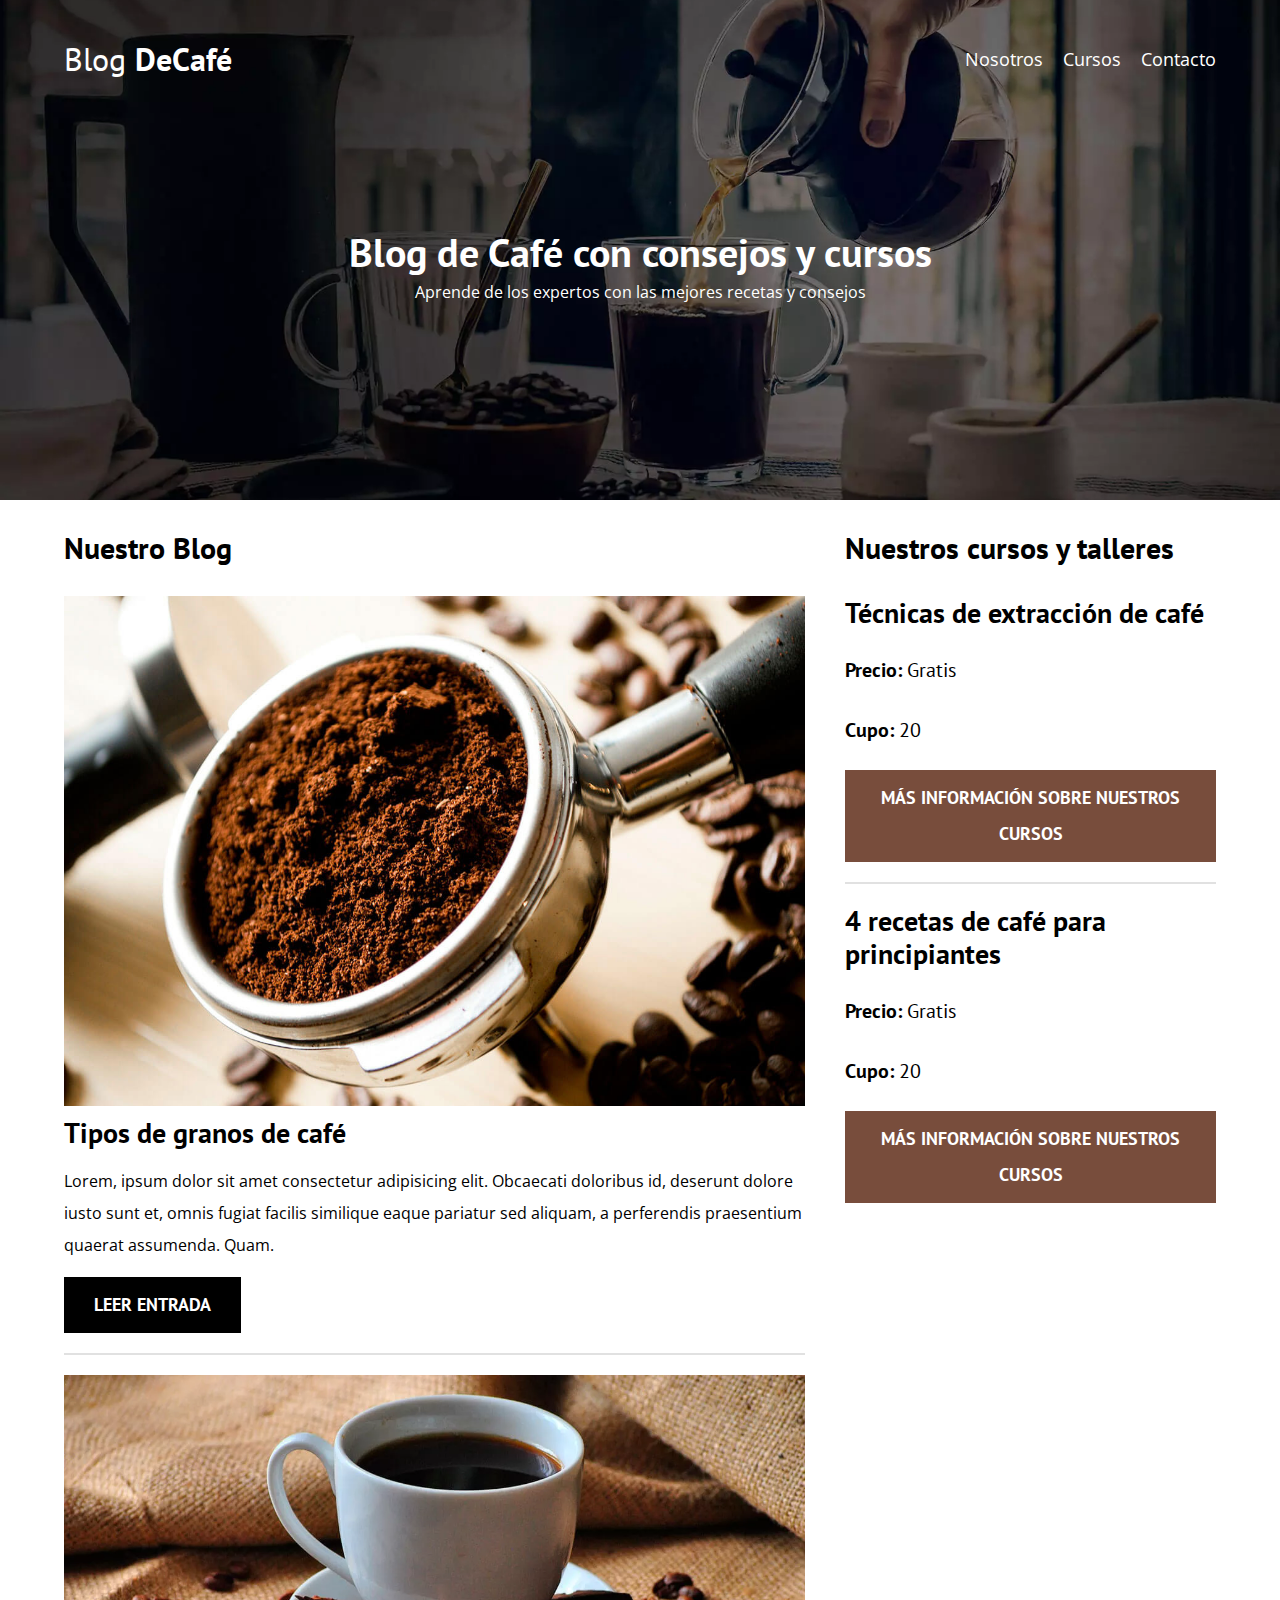
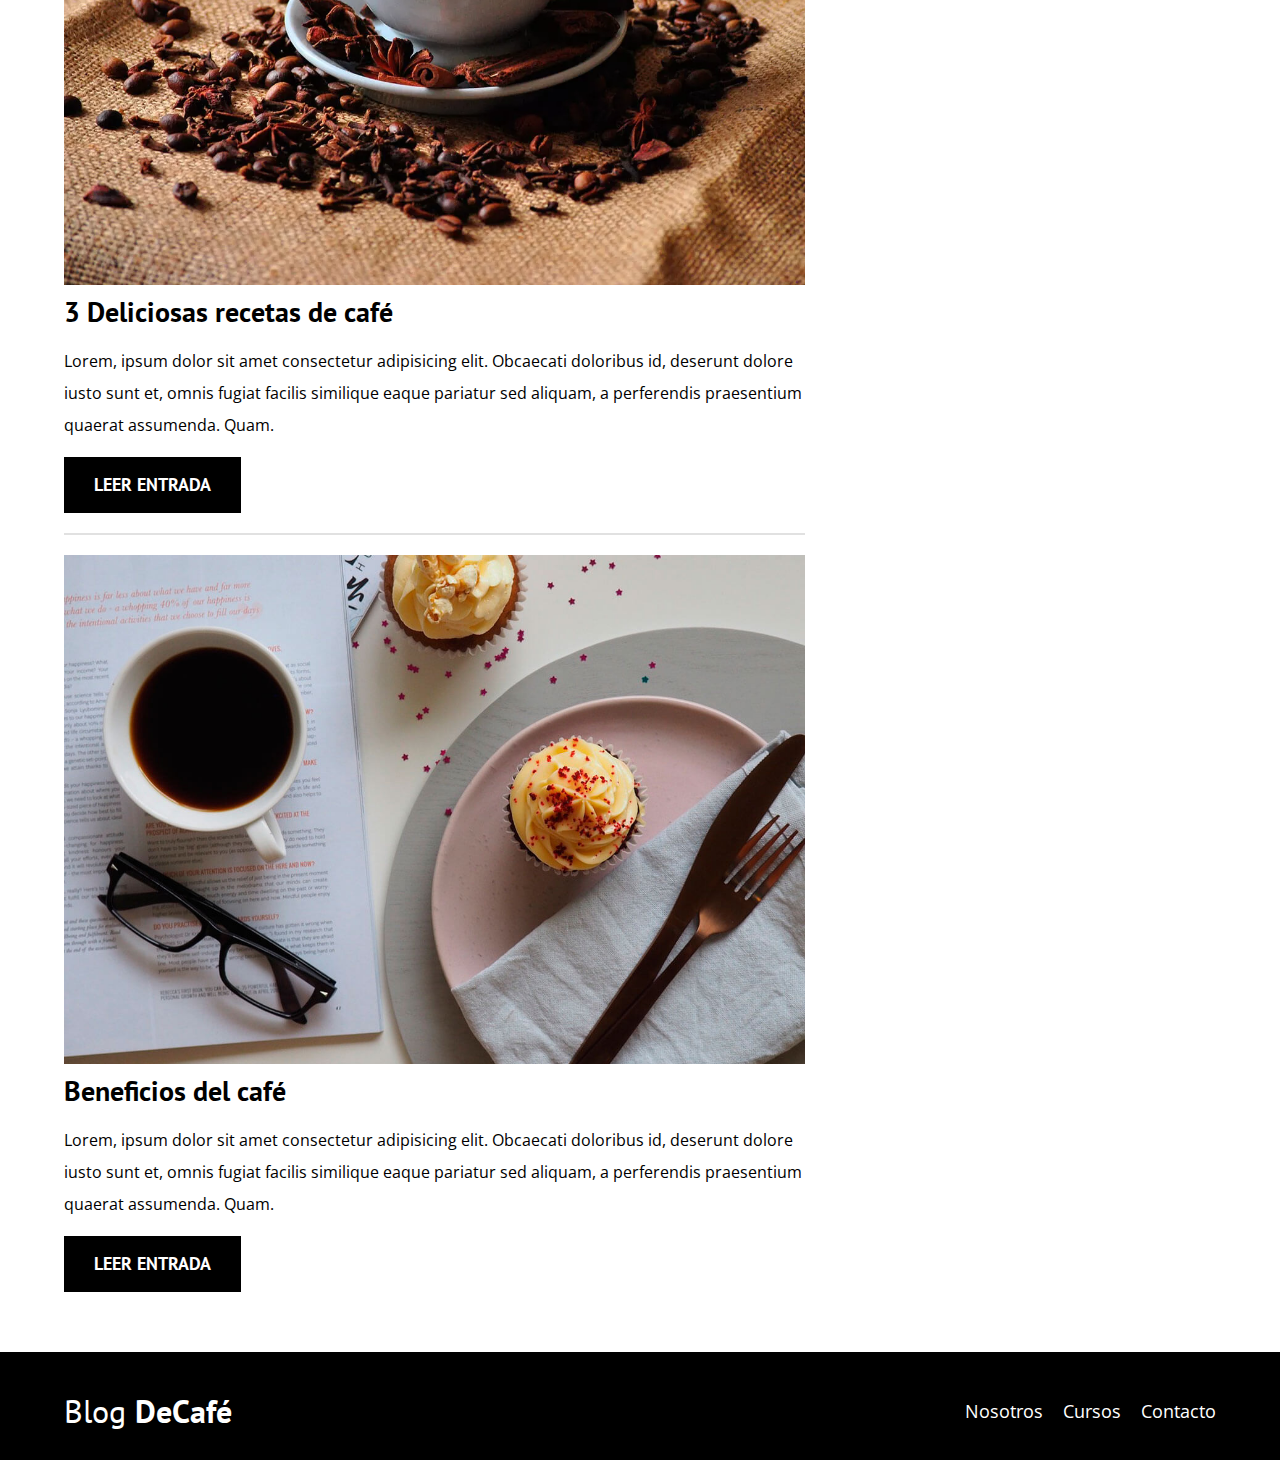
<file: index.html>
<!DOCTYPE html>
<html lang="en">
<head>
    <meta charset="UTF-8">
    <meta author="Carlos Chavez">
    <meta name="viewport" content="width=device-width, initial-scale=1.0">
    <meta name="description" content="Página web de blog de café">

    <link rel="preload" type="text/css" href="css/estilos.css" as="style">
    <link rel="stylesheet" href="css/estilos.css">
    <link rel="preload" type="text/css" href="css/normalize.css" as="style">
    <link rel="stylesheet" href="css/normalize.css">
    <link rel="preconnect" href="https://fonts.googleapis.com">
    <link rel="preconnect" href="https://fonts.gstatic.com" crossorigin>
    <link href="https://fonts.googleapis.com/css2?family=Open+Sans&family=PT+Sans:wght@400;700&display=swap" rel="stylesheet">
    <title>Blog Café</title>
    <!-- prefetch -->
    <link rel="prefetch" href="../html/nosotros.html" as="document">

</head>
<body>
    <header class="header">
        <div class="contenedor">
            <div class="barra">
                <a href="index.html" class="logo">
                    <h1 class="logo__nombre no-margin centrar-texto">Blog <span class="logo__bold">DeCafé</span></h1>
                </a>
                <nav class="navegacion">
                    <a href="../html/nosotros.html" class="navegacion__enlace">Nosotros</a>
                    <a href="../html/cursos.html" class="navegacion__enlace">Cursos</a>
                    <a href="../html/contacto.html" class="navegacion__enlace">Contacto</a>
                </nav>
            </div>
        </div>
        <div class="header__texto">
            <h2 class="no-margin">Blog de Café con consejos y cursos</h2>
            <p class="no-margin">Aprende de los expertos con las mejores recetas y consejos</p>
        </div>
    </header>
    <div class="contenedor contenido-principal">
        <main class="blog">
            <h3>Nuestro Blog</h3>
            <article class="entrada">
                <div class="entrada__imagen">
                    <img loading="lazy" src="../images/blog1.jpg" alt="imagen blog">
                </div>
                <div class="entrada__contenido">
                    <h4 class="no-margin">Tipos de granos de café</h4>
                    <p>Lorem, ipsum dolor sit amet consectetur adipisicing elit. Obcaecati doloribus id, deserunt dolore iusto sunt et, omnis fugiat facilis similique eaque pariatur sed aliquam, a perferendis praesentium quaerat assumenda. Quam.</p>
                    <a href="../html/entrada.html" class="boton boton--primario">Leer entrada</a>
                </div>
            </article>
            <article class="entrada">
                <div class="entrada__imagen">
                    <picture>
                        <source loading="lazy" srcset="../images/blog3.webp" type="image/webp">
                        <img loading="lazy" src="../images/blog3.jpg" alt="imagen blog">
                    </picture>
                </div>
                <div class="entrada__contenido">
                    <h4 class="no-margin">3 Deliciosas recetas de café</h4>
                    <p>Lorem, ipsum dolor sit amet consectetur adipisicing elit. Obcaecati doloribus id, deserunt dolore iusto sunt et, omnis fugiat facilis similique eaque pariatur sed aliquam, a perferendis praesentium quaerat assumenda. Quam.</p>
                    <a href="../html/entrada.html" class="boton boton--primario">Leer entrada</a>
                </div>
            </article>
            <article class="entrada">
                <div class="entrada__imagen">
                    <img loading="lazy" src="../images/blog2.jpg" alt="imagen blog">
                </div>
                <div class="entrada__contenido">
                    <h4 class="no-margin">Beneficios del café</h4>
                    <p>Lorem, ipsum dolor sit amet consectetur adipisicing elit. Obcaecati doloribus id, deserunt dolore iusto sunt et, omnis fugiat facilis similique eaque pariatur sed aliquam, a perferendis praesentium quaerat assumenda. Quam.</p>
                    <a href="../html/entrada.html" class="boton boton--primario">Leer entrada</a>
                </div>
            </article>
        </main>
        <aside class="sidebar">
            <h3>Nuestros cursos y talleres</h3>
            <ul class="cursos no-padding">
                <li class="widget-curso">
                    <h4 class="no-margin">Técnicas de extracción de café</h4>
                    <p class="widget-curso__label">Precio:
                        <span class="widget-curso__info">Gratis</span>
                    </p>
                    <p class="widget-curso__label">Cupo:
                        <span class="widget-curso__info">20</span>
                    </p>
                    <a href="../html/entrada.html" class="boton boton--secundario">Más información sobre nuestros cursos</a>
                </li>
                <li class="widget-curso">
                    <h4 class="no-margin">4 recetas de café para principiantes</h4>
                    <p class="widget-curso__label">Precio:
                        <span class="widget-curso__info">Gratis</span>
                    </p>
                    <p class="widget-curso__label">Cupo:
                        <span class="widget-curso__info">20</span>
                    </p>
                    <a href="../html/entrada.html" class="boton boton--secundario">Más información sobre nuestros cursos</a>
                </li>
        </aside>
    </div>
    <footer class="footer">
        <div class="contenedor">
            <div class="barra">
                <a href="index.html" class="logo">
                    <h1 class="logo__nombre no-margin centrar-texto">Blog <span class="logo__bold">DeCafé</span></h1>
                </a>
                <nav class="navegacion">
                    <a href="../html/nosotros.html" class="navegacion__enlace">Nosotros</a>
                    <a href="../html/cursos.html" class="navegacion__enlace">Cursos</a>
                    <a href="../html/contacto.html" class="navegacion__enlace">Contacto</a>
                </nav>
            </div>
        </div>
    </footer>
    <script src="js/modernizr.js"></script>
</body>
</html>
</file>
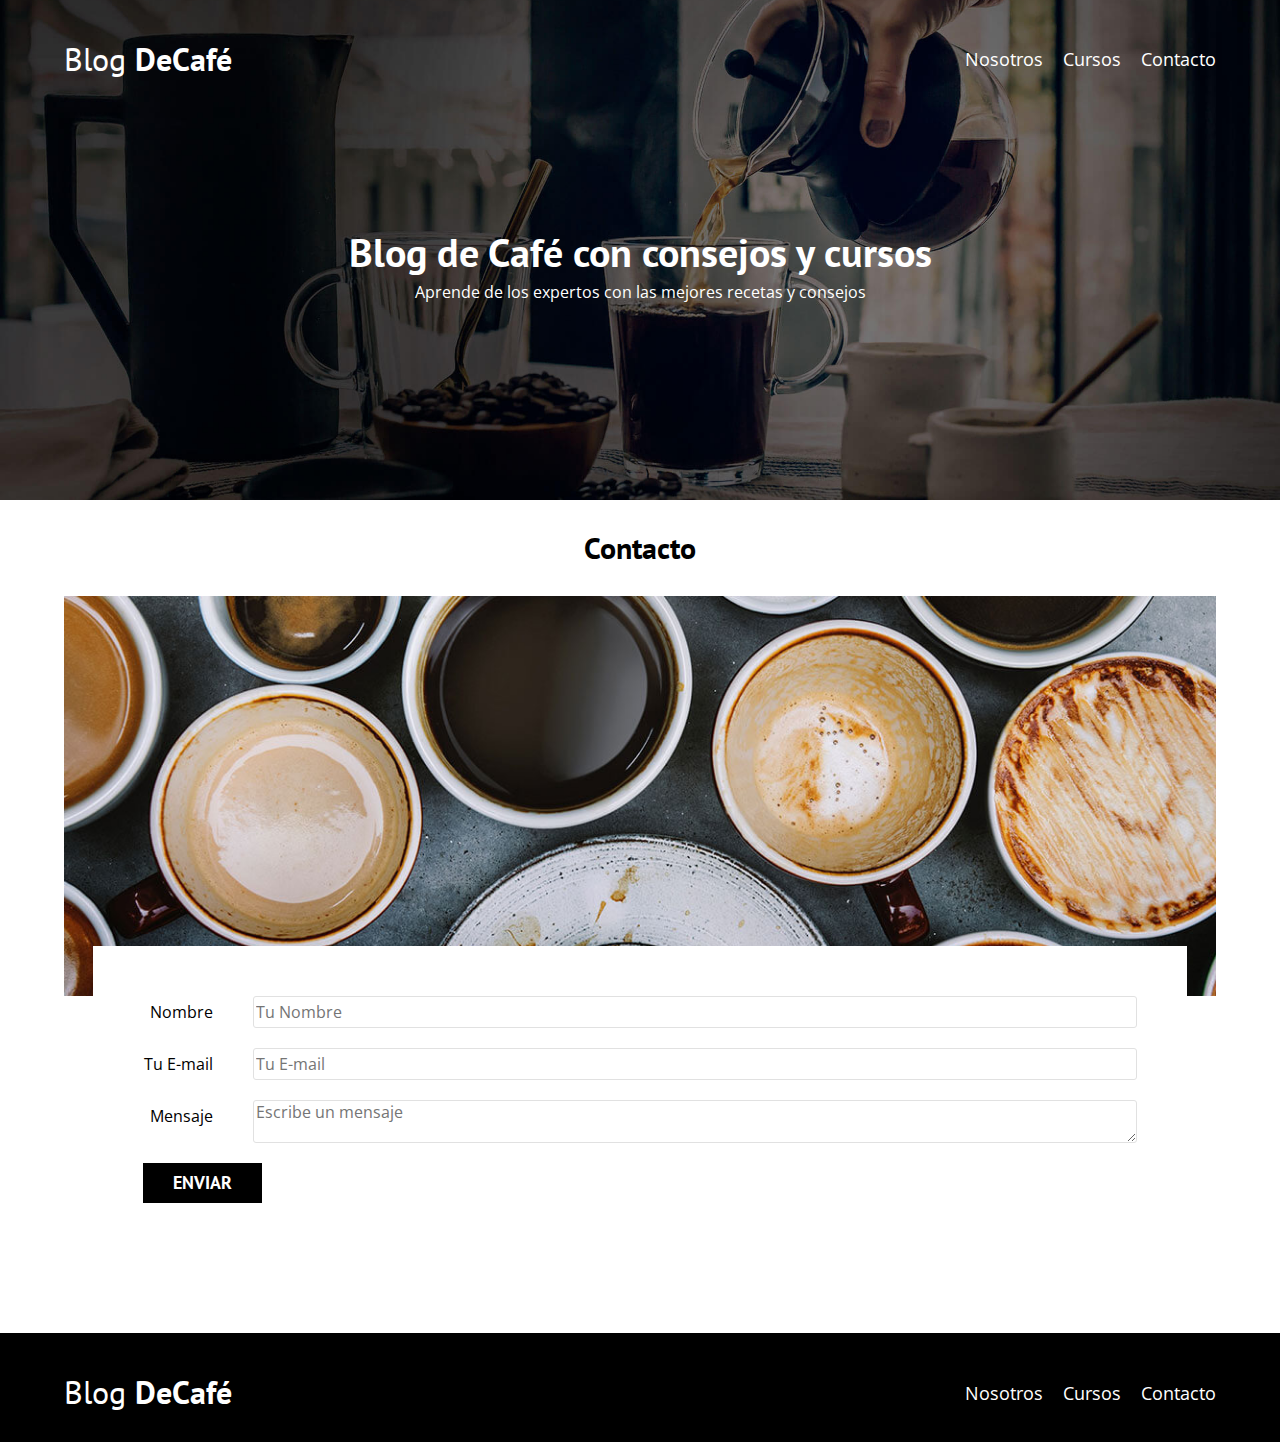
<file: html/contacto.html>
<!DOCTYPE html>
<html lang="en">
<head>
    <meta charset="UTF-8">
    <meta name="viewport" content="width=device-width, initial-scale=1.0">
    <link preload="preload" type="text/css" href="../css/estilos.css">
    <link rel="stylesheet" href="../css/estilos.css">
    <link preload="preload" type="text/css" href="../css/normalize.css">
    <link rel="stylesheet" href="../css/normalize.css">
    <link rel="preconnect" href="https://fonts.googleapis.com">
    <link rel="preconnect" href="https://fonts.gstatic.com" crossorigin>
    <link href="https://fonts.googleapis.com/css2?family=Open+Sans&family=PT+Sans:wght@400;700&display=swap" rel="stylesheet">
    <title>Blog Café</title>
</head>
<body>
    <header class="header">
        <div class="contenedor">
            <div class="barra">
                <a href="../index.html" class="logo">
                    <h1 class="logo__nombre no-margin centrar-texto">Blog <span class="logo__bold">DeCafé</span></h1>
                </a>
                <nav class="navegacion">
                    <a href="nosotros.html" class="navegacion__enlace">Nosotros</a>
                    <a href="cursos.html" class="navegacion__enlace">Cursos</a>
                    <a href="contacto.html" class="navegacion__enlace">Contacto</a>
                </nav>
            </div>
        </div>
        <div class="header__texto">
            <h2 class="no-margin">Blog de Café con consejos y cursos</h2>
            <p class="no-margin">Aprende de los expertos con las mejores recetas y consejos</p>
        </div>
    </header>
    <main class="contenedor">
        <h3 class="centrar-texto">Contacto</h3>
        <div class="contacto-bg"></div>
        <form class="formulario">
            <div class="campo">
                <label class="campo__label" for="Nombre">Nombre</label>
                <input class="campo__field" type="text" placeholder="Tu Nombre" id="Nombre">
            </div>
            <div class="campo">
                <label class="campo__label" for="email">Tu E-mail</label>
                <input class="campo__field" type="email" placeholder="Tu E-mail" id="email">
            </div>
            <div class="campo">
                <label class="campo__label" for="mensaje">Mensaje</label>
                <textarea class="campo__field campo__field--txtarea" id="mensaje" placeholder="Escribe un mensaje"></textarea>
            </div>
            <div class="campo">
                <input type="submit" value="Enviar" class="boton boton--primario">
            </div>
        </form>
    </main>
    <footer class="footer">
        <div class="contenedor">
            <div class="barra">
                <a href="../index.html" class="logo">
                    <h1 class="logo__nombre no-margin centrar-texto">Blog <span class="logo__bold">DeCafé</span></h1>
                </a>
                <nav class="navegacion">
                    <a href="nosotros.html" class="navegacion__enlace">Nosotros</a>
                    <a href="cursos.html" class="navegacion__enlace">Cursos</a>
                    <a href="contacto.html" class="navegacion__enlace">Contacto</a>
                </nav>
            </div>
        </div>
    </footer>
</body>
</html>
</file>
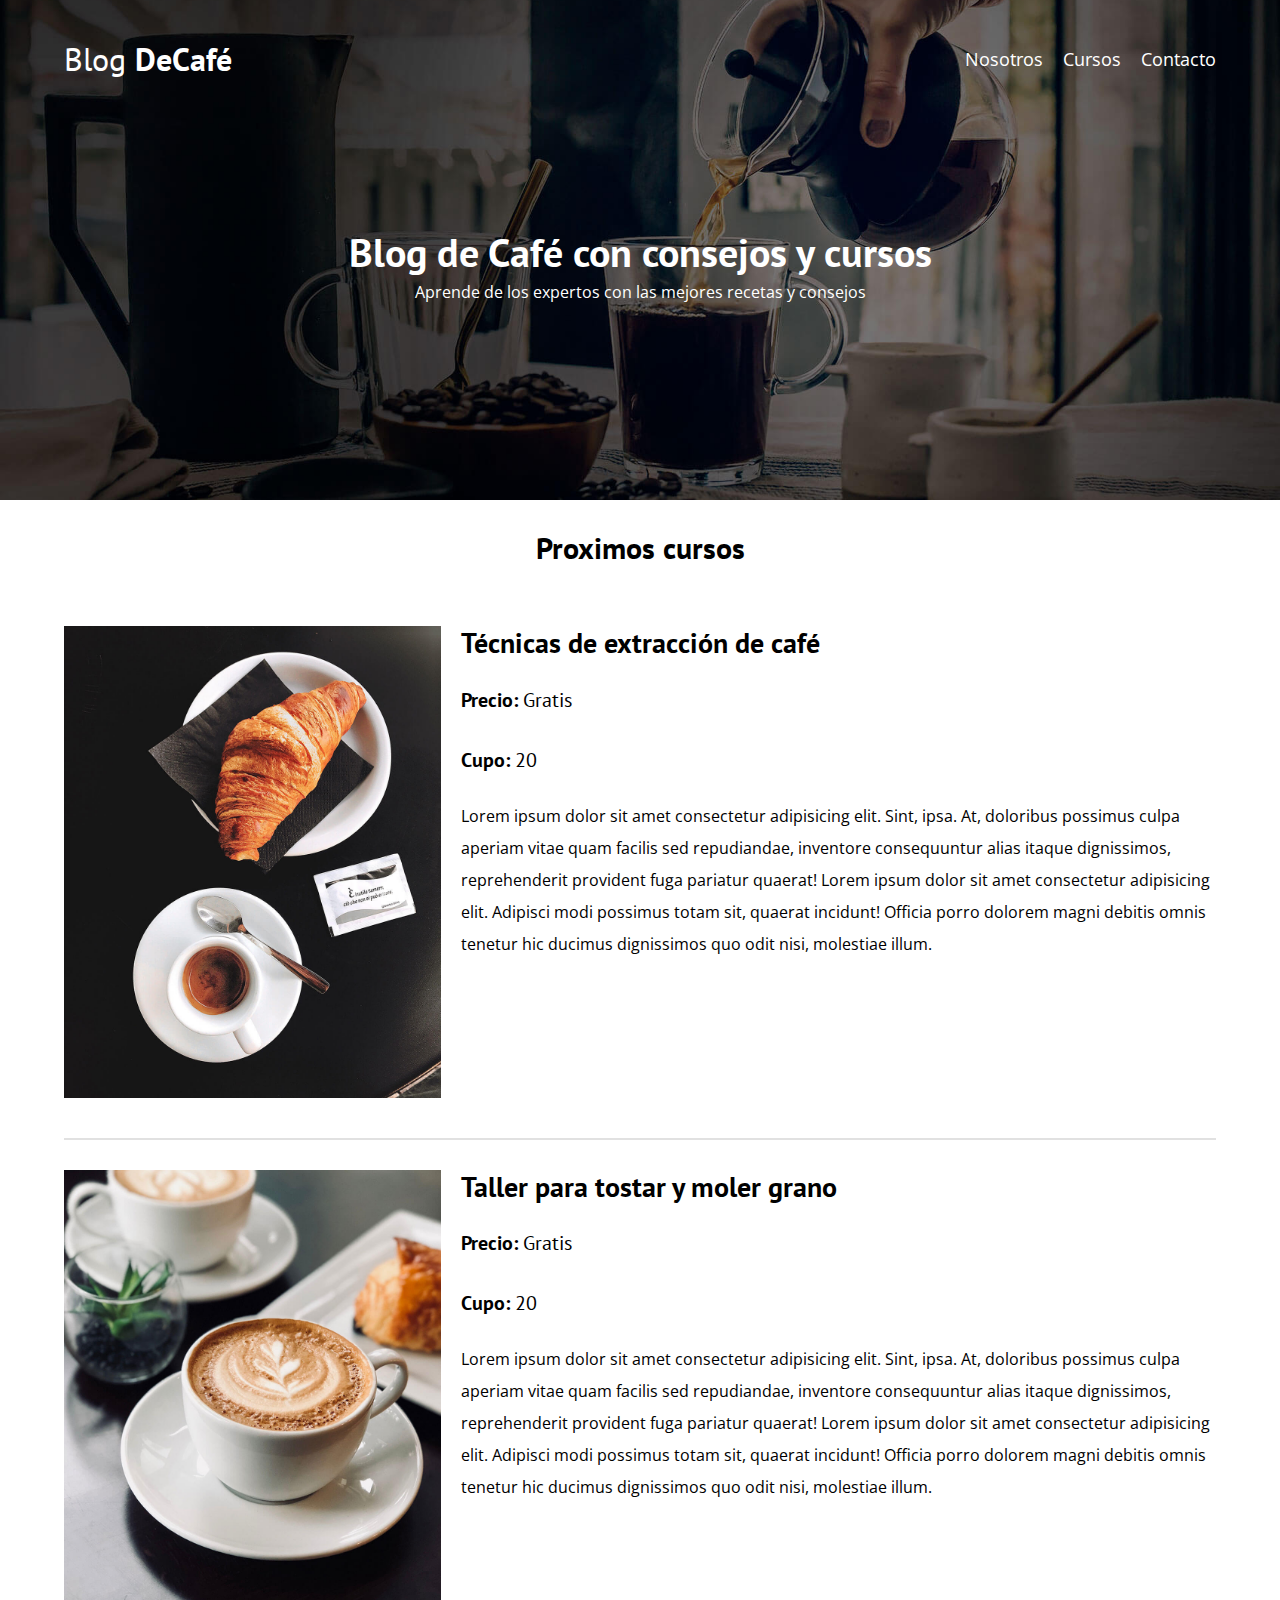
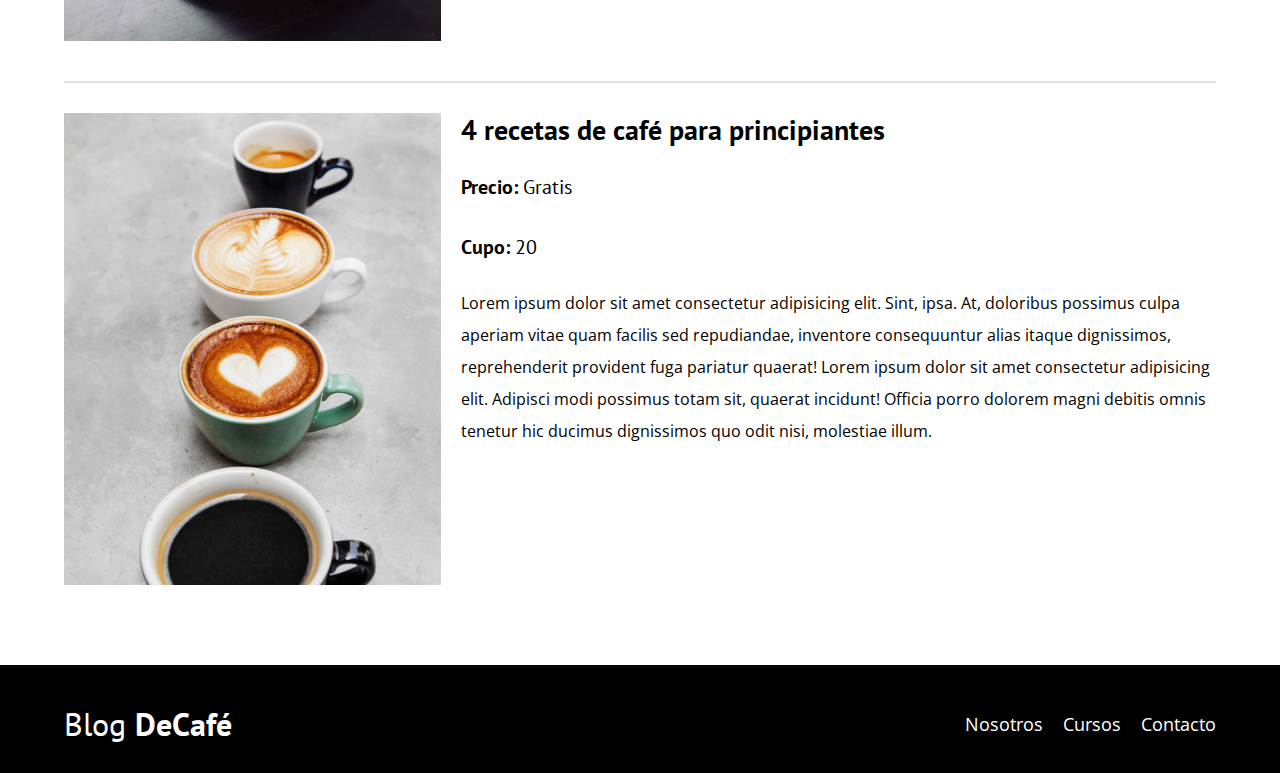
<file: html/cursos.html>
<!DOCTYPE html>
<html lang="en">
<head>
    <meta charset="UTF-8">
    <meta name="viewport" content="width=device-width, initial-scale=1.0">
    <link preload="preload" type="text/css" href="../css/estilos.css">
    <link rel="stylesheet" href="../css/estilos.css">
    <link preload="preload" type="text/css" href="../css/normalize.css">
    <link rel="stylesheet" href="../css/normalize.css">
    <link rel="preconnect" href="https://fonts.googleapis.com">
    <link rel="preconnect" href="https://fonts.gstatic.com" crossorigin>
    <link href="https://fonts.googleapis.com/css2?family=Open+Sans&family=PT+Sans:wght@400;700&display=swap" rel="stylesheet">
    <title>Blog Café</title>
</head>
<body>
    <header class="header">
        <div class="contenedor">
            <div class="barra">
                <a href="../index.html" class="logo">
                    <h1 class="logo__nombre no-margin centrar-texto">Blog <span class="logo__bold">DeCafé</span></h1>
                </a>
                <nav class="navegacion">
                    <a href="nosotros.html" class="navegacion__enlace">Nosotros</a>
                    <a href="cursos.html" class="navegacion__enlace">Cursos</a>
                    <a href="contacto.html" class="navegacion__enlace">Contacto</a>
                </nav>
            </div>
        </div>
        <div class="header__texto">
            <h2 class="no-margin">Blog de Café con consejos y cursos</h2>
            <p class="no-margin">Aprende de los expertos con las mejores recetas y consejos</p>
        </div>
    </header>
    <div class="contenedor">
        <h3 class="centrar-texto">Proximos cursos</h3>
        <div class="curso">
            <div class="curso__imagen">
                <img src="../images/curso1.jpg" alt="Curso 1">
            </div>
            <div class="curso__informacion">
                <h4 class="no-margin">Técnicas de extracción de café</h4>
                <p class="curso__label">Precio:
                    <span class="curso__info">Gratis</span>
                </p>
                <p class="widget-curso__label">Cupo:
                    <span class="curso__info">20</span>
                </p>
                <p class="curso__descripcion" >
                    Lorem ipsum dolor sit amet consectetur adipisicing elit. Sint, ipsa. At, doloribus possimus culpa aperiam vitae quam facilis sed repudiandae, inventore consequuntur alias itaque dignissimos, reprehenderit provident fuga pariatur quaerat!
                    Lorem ipsum dolor sit amet consectetur adipisicing elit. Adipisci modi possimus totam sit, quaerat incidunt! Officia porro dolorem magni debitis omnis tenetur hic ducimus dignissimos quo odit nisi, molestiae illum.
                </p>
            </div> <!--curso informacion-->
        </div>  <!--fin de curso-->
        <div class="curso">
            <div class="curso__imagen">
                <img src="../images/curso2.jpg" alt="Curso 1">
            </div>
            <div class="curso__informacion">
                <h4 class="no-margin">Taller para tostar y moler grano</h4>
                <p class="curso__label">Precio:
                    <span class="curso__info">Gratis</span>
                </p>
                <p class="widget-curso__label">Cupo:
                    <span class="curso__info">20</span>
                </p>
                <p class="curso__descripcion" >
                    Lorem ipsum dolor sit amet consectetur adipisicing elit. Sint, ipsa. At, doloribus possimus culpa aperiam vitae quam facilis sed repudiandae, inventore consequuntur alias itaque dignissimos, reprehenderit provident fuga pariatur quaerat!
                    Lorem ipsum dolor sit amet consectetur adipisicing elit. Adipisci modi possimus totam sit, quaerat incidunt! Officia porro dolorem magni debitis omnis tenetur hic ducimus dignissimos quo odit nisi, molestiae illum.
                </p>
            </div> <!--curso informacion-->
        </div>  <!--fin de curso-->
        <div class="curso">
            <div class="curso__imagen">
                <img src="../images/curso3.jpg" alt="Curso 1">
            </div>
            <div class="curso__informacion">
                <h4 class="no-margin">4 recetas de café para principiantes</h4>
                <p class="curso__label">Precio:
                    <span class="curso__info">Gratis</span>
                </p>
                <p class="widget-curso__label">Cupo:
                    <span class="curso__info">20</span>
                </p>
                <p class="curso__descripcion" >
                    Lorem ipsum dolor sit amet consectetur adipisicing elit. Sint, ipsa. At, doloribus possimus culpa aperiam vitae quam facilis sed repudiandae, inventore consequuntur alias itaque dignissimos, reprehenderit provident fuga pariatur quaerat!
                    Lorem ipsum dolor sit amet consectetur adipisicing elit. Adipisci modi possimus totam sit, quaerat incidunt! Officia porro dolorem magni debitis omnis tenetur hic ducimus dignissimos quo odit nisi, molestiae illum.
                </p>
            </div> <!--curso informacion-->
        </div>  <!--fin de curso-->
    </div>
    <footer class="footer">
        <div class="contenedor">
            <div class="barra">
                <a href="../index.html" class="logo">
                    <h1 class="logo__nombre no-margin centrar-texto">Blog <span class="logo__bold">DeCafé</span></h1>
                </a>
                <nav class="navegacion">
                    <a href="nosotros.html" class="navegacion__enlace">Nosotros</a>
                    <a href="cursos.html" class="navegacion__enlace">Cursos</a>
                    <a href="contacto.html" class="navegacion__enlace">Contacto</a>
                </nav>
            </div>
        </div>
    </footer>
</body>
</html>
</file>
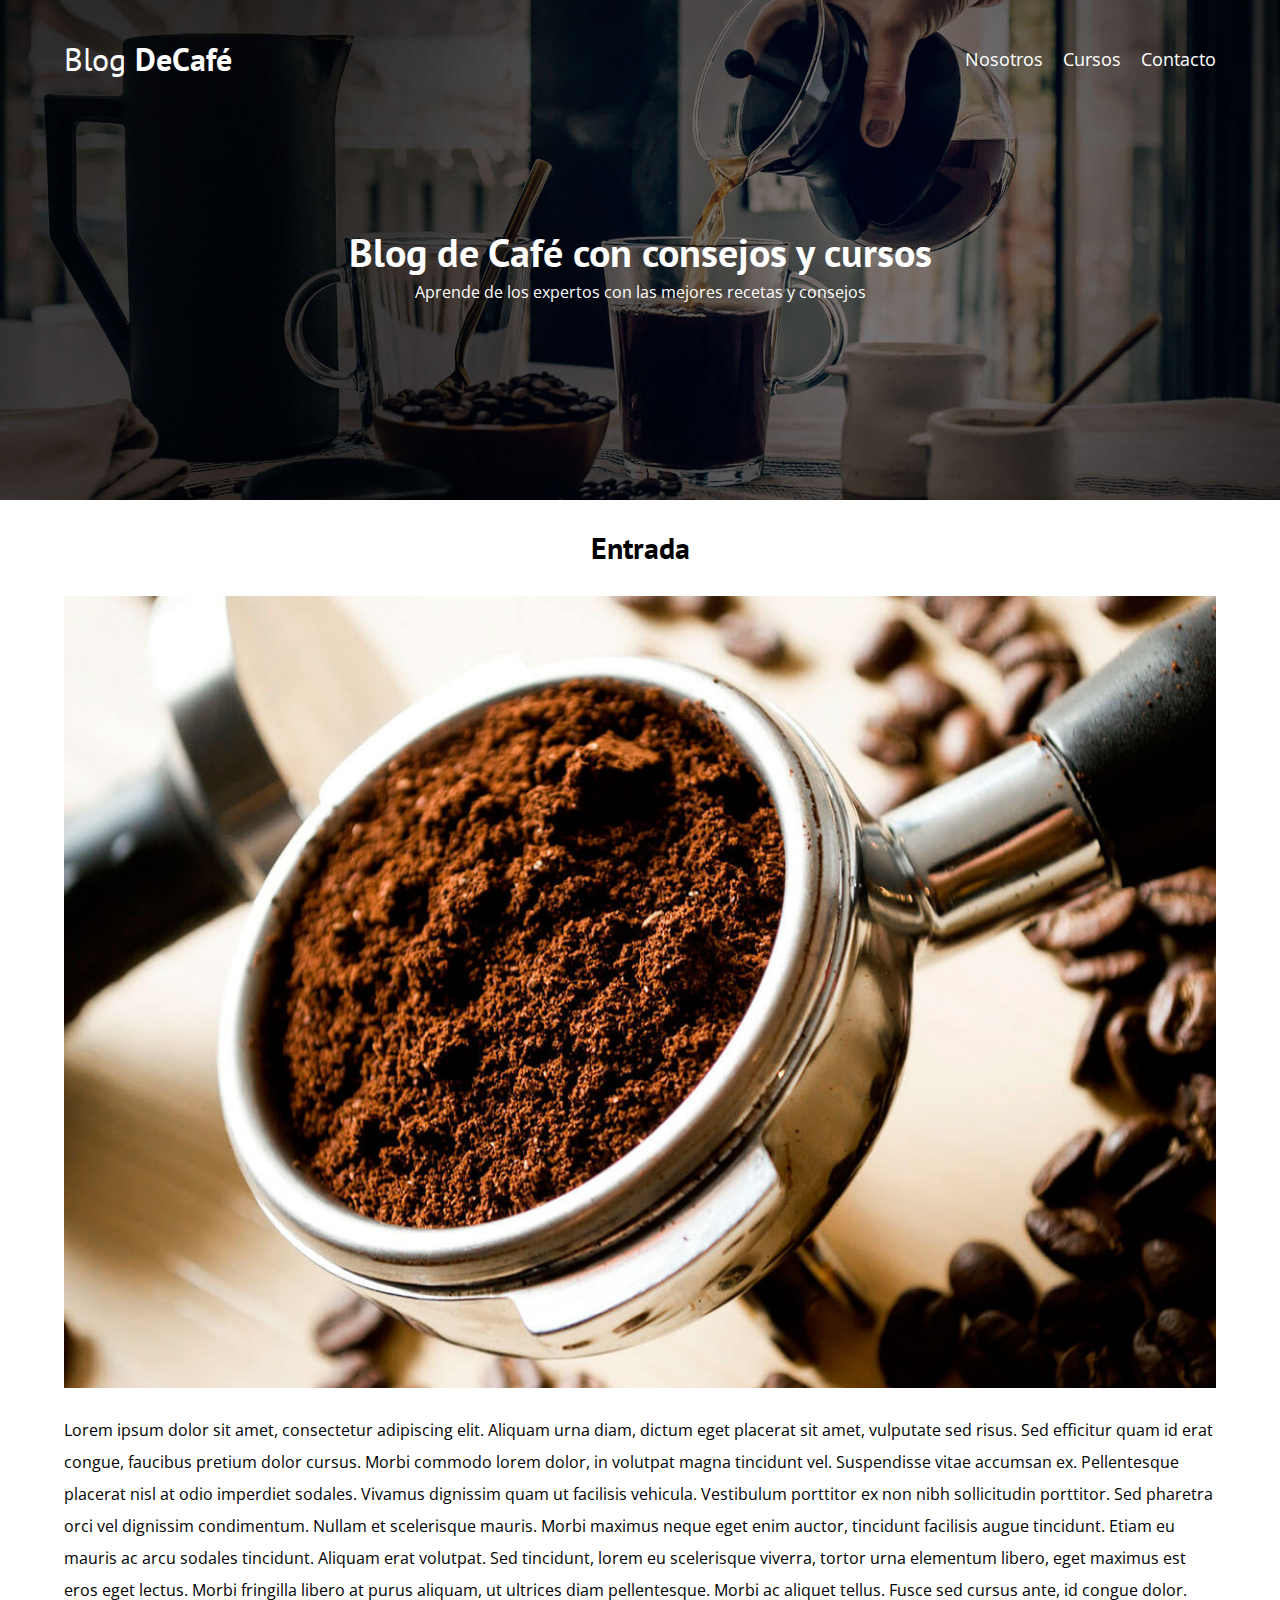
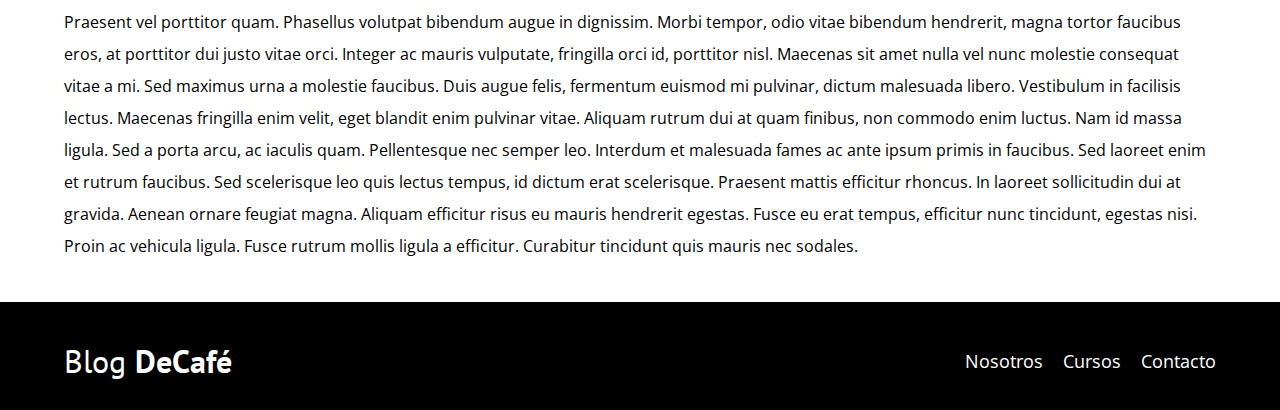
<file: html/entrada.html>
<!DOCTYPE html>
<html lang="en">
<head>
    <meta charset="UTF-8">
    <meta name="viewport" content="width=device-width, initial-scale=1.0">
    <link preload="preload" type="text/css" href="../css/estilos.css">
    <link rel="stylesheet" href="../css/estilos.css">
    <link preload="preload" type="text/css" href="../css/normalize.css">
    <link rel="stylesheet" href="../css/normalize.css">
    <link rel="preconnect" href="https://fonts.googleapis.com">
    <link rel="preconnect" href="https://fonts.gstatic.com" crossorigin>
    <link href="https://fonts.googleapis.com/css2?family=Open+Sans&family=PT+Sans:wght@400;700&display=swap" rel="stylesheet">
    <title>Blog Café</title>
</head>
<body>
    <header class="header">
        <div class="contenedor">
            <div class="barra">
                <a href="../index.html" class="logo">
                    <h1 class="logo__nombre no-margin centrar-texto">Blog <span class="logo__bold">DeCafé</span></h1>
                </a>
                <nav class="navegacion">
                    <a href="nosotros.html" class="navegacion__enlace">Nosotros</a>
                    <a href="cursos.html" class="navegacion__enlace">Cursos</a>
                    <a href="contacto.html" class="navegacion__enlace">Contacto</a>
                </nav>
            </div>
        </div>
        <div class="header__texto">
            <h2 class="no-margin">Blog de Café con consejos y cursos</h2>
            <p class="no-margin">Aprende de los expertos con las mejores recetas y consejos</p>
        </div>
    </header>
    <main class="contenedor">
        <h3 class="centrar-texto">Entrada</h3>
        <img src="../images/blog1.jpg" alt="Imagen Blog">
        <p>

            Lorem ipsum dolor sit amet, consectetur adipiscing elit. Aliquam urna diam, dictum eget placerat sit amet, vulputate sed risus. Sed efficitur quam id erat congue, faucibus pretium dolor cursus. Morbi commodo lorem dolor, in volutpat magna tincidunt vel. Suspendisse vitae accumsan ex. Pellentesque placerat nisl at odio imperdiet sodales. Vivamus dignissim quam ut facilisis vehicula. Vestibulum porttitor ex non nibh sollicitudin porttitor. Sed pharetra orci vel dignissim condimentum. Nullam et scelerisque mauris. Morbi maximus neque eget enim auctor, tincidunt facilisis augue tincidunt. Etiam eu mauris ac arcu sodales tincidunt. Aliquam erat volutpat. Sed tincidunt, lorem eu scelerisque viverra, tortor urna elementum libero, eget maximus est eros eget lectus. Morbi fringilla libero at purus aliquam, ut ultrices diam pellentesque.
            
            Morbi ac aliquet tellus. Fusce sed cursus ante, id congue dolor. Praesent vel porttitor quam. Phasellus volutpat bibendum augue in dignissim. Morbi tempor, odio vitae bibendum hendrerit, magna tortor faucibus eros, at porttitor dui justo vitae orci. Integer ac mauris vulputate, fringilla orci id, porttitor nisl. Maecenas sit amet nulla vel nunc molestie consequat vitae a mi. Sed maximus urna a molestie faucibus. Duis augue felis, fermentum euismod mi pulvinar, dictum malesuada libero. Vestibulum in facilisis lectus. Maecenas fringilla enim velit, eget blandit enim pulvinar vitae. Aliquam rutrum dui at quam finibus, non commodo enim luctus. Nam id massa ligula.
            
            Sed a porta arcu, ac iaculis quam. Pellentesque nec semper leo. Interdum et malesuada fames ac ante ipsum primis in faucibus. Sed laoreet enim et rutrum faucibus. Sed scelerisque leo quis lectus tempus, id dictum erat scelerisque. Praesent mattis efficitur rhoncus. In laoreet sollicitudin dui at gravida. Aenean ornare feugiat magna. Aliquam efficitur risus eu mauris hendrerit egestas. Fusce eu erat tempus, efficitur nunc tincidunt, egestas nisi. Proin ac vehicula ligula. Fusce rutrum mollis ligula a efficitur. Curabitur tincidunt quis mauris nec sodales. </p>
    </main>
    <footer class="footer">
        <div class="contenedor">
            <div class="barra">
                <a href="../index.html" class="logo">
                    <h1 class="logo__nombre no-margin centrar-texto">Blog <span class="logo__bold">DeCafé</span></h1>
                </a>
                <nav class="navegacion">
                    <a href="nosotros.html" class="navegacion__enlace">Nosotros</a>
                    <a href="cursos.html" class="navegacion__enlace">Cursos</a>
                    <a href="contacto.html" class="navegacion__enlace">Contacto</a>
                </nav>
            </div>
        </div>
    </footer>
</body>
</html>
</file>
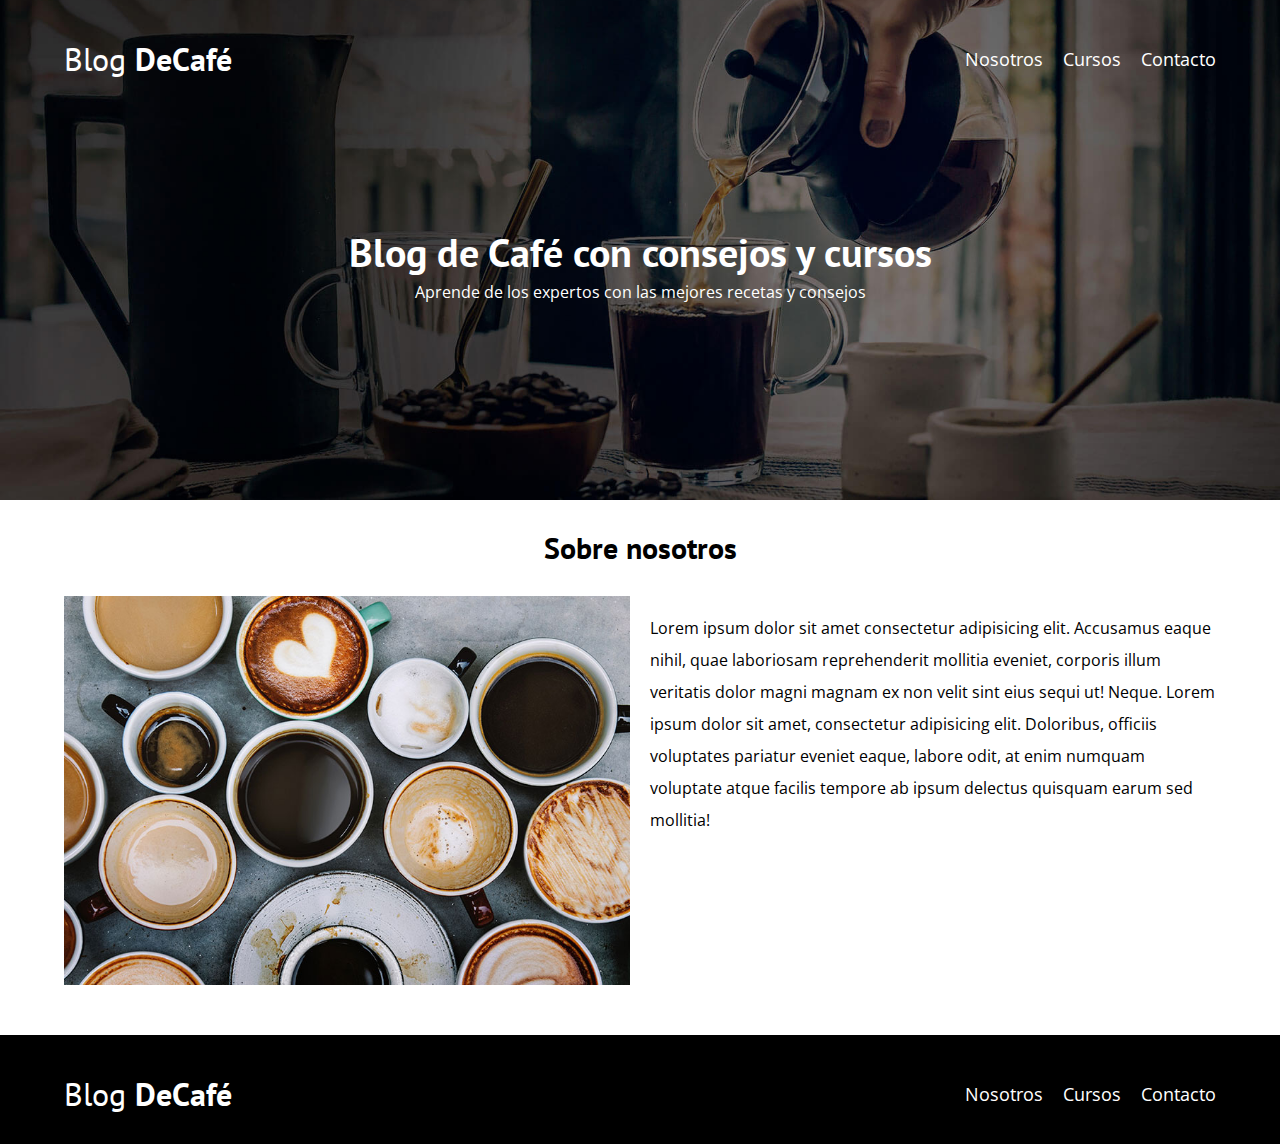
<file: html/nosotros.html>
<!DOCTYPE html>
<html lang="en">
<head>
    <meta charset="UTF-8">
    <meta name="viewport" content="width=device-width, initial-scale=1.0">
    <link preload="preload" type="text/css" href="../css/estilos.css">
    <link rel="stylesheet" href="../css/estilos.css">
    <link preload="preload" type="text/css" href="../css/normalize.css">
    <link rel="stylesheet" href="../css/normalize.css">
    <link rel="preconnect" href="https://fonts.googleapis.com">
    <link rel="preconnect" href="https://fonts.gstatic.com" crossorigin>
    <link href="https://fonts.googleapis.com/css2?family=Open+Sans&family=PT+Sans:wght@400;700&display=swap" rel="stylesheet">
    <title>Blog Café</title>
</head>
<body>
    <header class="header">
        <div class="contenedor">
            <div class="barra">
                <a href="../index.html" class="logo">
                    <h1 class="logo__nombre no-margin centrar-texto">Blog <span class="logo__bold">DeCafé</span></h1>
                </a>
                <nav class="navegacion">
                    <a href="nosotros.html" class="navegacion__enlace">Nosotros</a>
                    <a href="cursos.html" class="navegacion__enlace">Cursos</a>
                    <a href="contacto.html" class="navegacion__enlace">Contacto</a>
                </nav>
            </div>
        </div>
        <div class="header__texto">
            <h2 class="no-margin">Blog de Café con consejos y cursos</h2>
            <p class="no-margin">Aprende de los expertos con las mejores recetas y consejos</p>
        </div>
    </header>
    <main class="contenedor">
        <h3 class="centrar-texto">Sobre nosotros</h3>
        <div class="sobre-nosotros">
            <div class="sobre-nosotros__imagen">
                <img src="../images/nosotros.jpg" alt="Imagen nosotros">
            </div>
            <div class="sobre-nosotros__texto">
                <p>Lorem ipsum dolor sit amet consectetur adipisicing elit. Accusamus eaque nihil, quae laboriosam reprehenderit mollitia eveniet, corporis illum veritatis dolor magni magnam ex non velit sint eius sequi ut! Neque.
                    Lorem ipsum dolor sit amet, consectetur adipisicing elit. Doloribus, officiis voluptates pariatur eveniet eaque, labore odit, at enim numquam voluptate atque facilis tempore ab ipsum delectus quisquam earum sed mollitia!
                </p>   
            </div>
        </div>
    </main>
    <footer class="footer">
        <div class="contenedor">
            <div class="barra">
                <a href="../index.html" class="logo">
                    <h1 class="logo__nombre no-margin centrar-texto">Blog <span class="logo__bold">DeCafé</span></h1>
                </a>
                <nav class="navegacion">
                    <a href="nosotros.html" class="navegacion__enlace">Nosotros</a>
                    <a href="cursos.html" class="navegacion__enlace">Cursos</a>
                    <a href="contacto.html" class="navegacion__enlace">Contacto</a>
                </nav>
            </div>
        </div>
    </footer>
</body>
</html>
</file>
<file: css/estilos.css>
:root{
    --fuenteHeading: 'PT Sans', sans-serif;
    --fuenteParrafos: 'Open Sans', sans-serif;

    --primario: #784D3C;
    --gris: #e1e1e1;
    --blanco: #FFFFFF;
    --negro: #000000;
}
html{
    box-sizing: border-box;
    font-size: 62.5%   /*  1 rem = 10px */
}
*, *:before, *:after{
    box-sizing: inherit;
}
body{
    font-family: var(--fuenteParrafos);
    font-size: 1.6rem;
    line-height: 2;
}

    /* GLOBALES */
.contenedor{
    max-width: 120rem;
    width: 90%;
    /* width: min(90%, 120rem); */
    margin: 0 auto;
}
a{
    text-decoration: none;
}
h1,h2,h3,h4{
    font-family: var(--fuenteHeading);
    line-height: 1.2;
}
h1{
    font-size: 4.8rem;
}
h2{
    font-size: 4rem;
}
h3{
    font-size: 3rem;
}
h4{
    font-size: 2.8rem;
}
img{
    max-width: 100%;
}
    /* UTILIDADES */
.no-margin{
    margin: 0;
}
.no-padding{
    padding: 0;
}
.centrar-texto{
    text-align: center;
}
    /* HEADER */
.webp .header{
    background-image: url(../images/banner.webp);
}
.nowebp .header{
    background-image: url(../images/banner.jpg);
}
.header{
    background-image: url(../images/banner.jpg);
    height:50rem;
    background-size: cover;
    background-repeat: no-repeat;
    background-position: center;
}
.header__texto{
    color: var(--blanco);
    text-align: center;
    margin-top: 5rem;
}
@media (min-width: 768px) {
    .header__texto{
        margin-top: 15rem;
    }
}
.barra{
    padding-top: 4rem;
}
@media (min-width: 768px) {
    .barra{
        display: flex;
        justify-content: space-between;
        align-items: center;
    }
}
.logo{
    color: var(--blanco);
}
.logo__nombre{
    font-weight: normal;
}
.logo__bold{
    font-weight: bold;
}
@media (min-width: 768px) {
    .navegacion{
        display: flex;
        gap: 2rem;
    }
} 
.navegacion__enlace{
    display: block;
    text-align: center;
    font-size: 1.8rem;
    color: var(--blanco);
}
@media (min-width: 768px) {
    .contenido-principal{
        display: grid;
        grid-template-columns: 2fr 1fr;
        column-gap: 4rem;
    }
}
.entrada{
    border-bottom: 2px solid var(--gris);
    margin-bottom: 2rem;
}
.entrada:last-of-type{
    border: none;
    margin-bottom: 0;
}
.boton{
    display: block;
    color: var(--blanco);
    font-family: var(--fuenteHeading);
    text-align: center;
    padding: 1rem 3rem;
    font-size: 1.8rem;
    text-transform: uppercase;
    font-weight:bold;
    /* font-weight: 700; */
    margin-bottom: 2rem;
    border: none;
}
@media (min-width: 768px) {
    .boton{
        display: inline-block;
    }
}
.boton:hover{
    cursor: pointer;
}
.boton--primario{
    background-color: var(--negro);
}
.boton--secundario{
    background-color: var(--primario);
}
.cursos{
    list-style: none;
}
.widget-curso{
    border-bottom: 2px solid var(--gris);
    margin-bottom: 2rem;
}
.widget-curso:last-of-type{
    border: none;
    margin-bottom: 0;
}
.widget-curso__label,.curso__label{
    font-family: var(--fuenteHeading);
    font-weight: bold;
}
.widget-curso__info, .curso__info{
    font-weight: normal;
}
.widget-curso__label, .widget-curso__info, .curso__label, .curso__info{
    font-size: 2rem;
}
.footer{
    background-color: var(--negro);
    padding-bottom: 3rem;
    margin-top: 4rem;
}

    /* SOBRE NOSOTROS */
@media (min-width: 768px) {
    .sobre-nosotros{
        display: grid;
        grid-template-columns: repeat(2, 1fr);
        gap: 2rem;
    }
}
.curso{
    padding: 3rem 0;
    border-bottom: 2px solid var(--gris);
}
@media (min-width: 768px) {
    .curso{
        display: grid;
        grid-template-columns: 1fr 2fr;
        column-gap: 2rem;
    }
} 
.curso:last-of-type{
    border-bottom: none;
}
    /* CONTACTO */
.contacto-bg{
    background-image: url(../images/contacto.jpg);
    height: 40rem;
    background-size: cover;
}
.formulario{
    background-color: var(--blanco);
    margin: -5rem auto 0 auto;
    width: 95%;
    padding: 5rem;
}
.campo{
    display: flex;
    margin-bottom: 2rem;
    text-align: right;
    gap: 2rem;
}
.campo__label{
    flex: 0 0 9rem;
    padding-right: 2rem;
}
.campo__field{
    flex: 1;
    border: 1px solid var(--gris);
    border-radius: 3px;
}
.campo__fiel--txtarea{
    height: 20rem;
}
</file>
